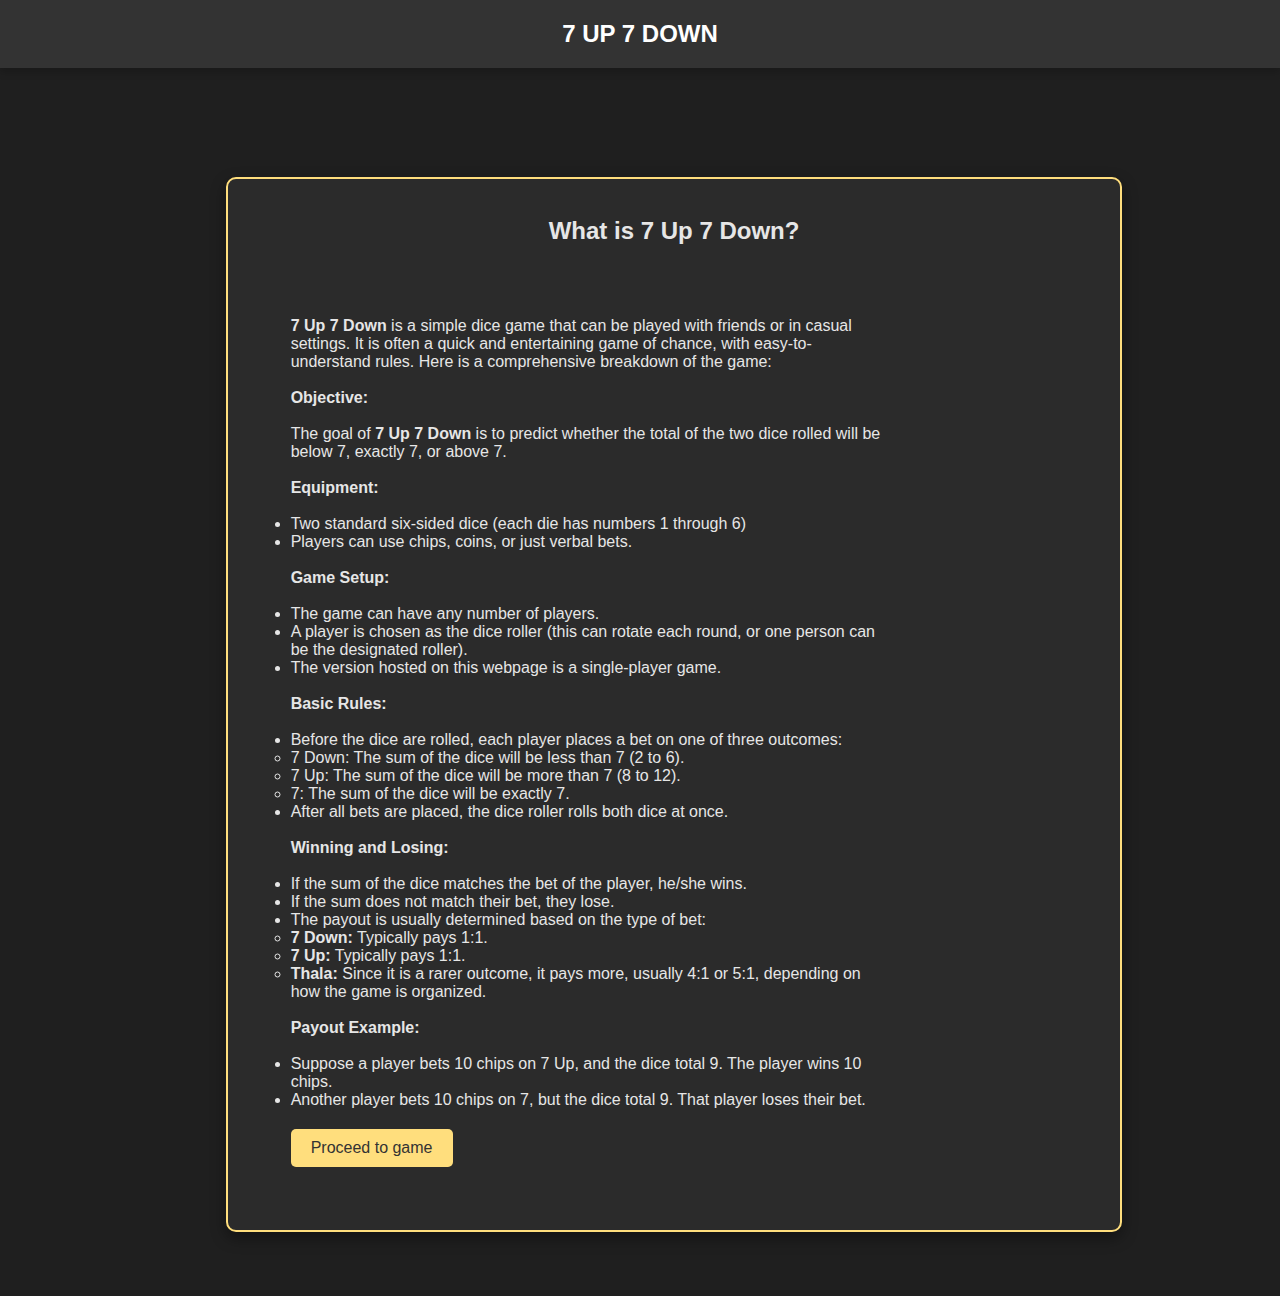
<file: index.html>
<!DOCTYPE html>
<html lang="en">
<head>
    <meta charset="UTF-8">
    <meta name="viewport" content="width=device-width, initial-scale=1.0">
    <title>7 Up 7 Down</title>
    <link rel="shortcut icon" href="black_logo.png" type="image/png">
    <link rel="stylesheet" href="home.css">
</head>
<body>
    <nav>
        <div class="navbar-div">
            <h2>7 UP 7 DOWN</h2>
        </div>
    </nav>

    <section>
        <div class="game-rules">
            <br>
            <h2>What is 7 Up 7 Down?</h2>
            <section class="game-desc">
                <p class="game-info">
                    <strong>7 Up 7 Down</strong> is a simple dice game that can be played with friends or in casual settings. It is often a quick and entertaining game of chance, with easy-to-understand rules. Here is a comprehensive breakdown of the game:
                </p>

                <br>
                <p class="game-info"><strong>Objective:</strong> <br><br>The goal of <strong>7 Up 7 Down</strong> is to predict whether the total of the two dice rolled will be below 7, exactly 7, or above 7.</p>
                
                <br>
                <p class="game-info"><strong>Equipment:</strong></p>
                <br>
                <ul class="game-info">
                    <li>Two standard six-sided dice (each die has numbers 1 through 6)</li>
                    <li>Players can use chips, coins, or just verbal bets.</li>
                </ul>

                <br>
                <p class="game-info"><strong>Game Setup:</strong></p>
                <br>
                <ul class="game-info">
                    <li>The game can have any number of players.</li>
                    <li>A player is chosen as the dice roller (this can rotate each round, or one person can be the designated roller).</li>
                    <li>The version hosted on this webpage is a single-player game.</li>
                </ul>

                <br>
                <p class="game-info"><strong>Basic Rules:</strong></p>
                <br>
                <ul class="game-info">
                    <li>Before the dice are rolled, each player places a bet on one of three outcomes:
                        <ul>
                            <li>7 Down: The sum of the dice will be less than 7 (2 to 6).</li>
                            <li>7 Up: The sum of the dice will be more than 7 (8 to 12).</li>
                            <li>7: The sum of the dice will be exactly 7.</li>
                        </ul>
                    </li>
                    <li>After all bets are placed, the dice roller rolls both dice at once.</li>
                </ul>

                <br>
                <p class="game-info"><strong>Winning and Losing:</strong></p>
                <br>
                <ul class="game-info">
                    <li>If the sum of the dice matches the bet of the player, he/she wins.</li>
                    <li>If the sum does not match their bet, they lose.</li>
                    <li>The payout is usually determined based on the type of bet:
                        <ul>
                            <li><strong>7 Down:</strong> Typically pays 1:1.</li>
                            <li><strong>7 Up:</strong> Typically pays 1:1.</li>
                            <li><strong>Thala:</strong> Since it is a rarer outcome, it pays more, usually 4:1 or 5:1, depending on how the game is organized.</li>
                        </ul>
                    </li>
                </ul>

                <br>
                <p class="game-info"><strong>Payout Example:</strong></p>
                <br>
                <ul class="game-info">
                    <li>Suppose a player bets 10 chips on 7 Up, and the dice total 9. The player wins 10 chips.</li>
                    <li>Another player bets 10 chips on 7, but the dice total 9. That player loses their bet.</li>
                </ul>

                <!-- Button to proceed to the game -->
                <p class="game-info">
                    <button>
                        <a href="game.html" style="text-decoration: none; color: inherit;">Proceed to game</a>
                    </button>
                </p>
            </section>
        </div>
    </section>
    <audio autoplay loop hidden>
        <source src="Sudden_Delight_25.mp3" type="audio/mpeg">
    </audio>
</body>
</html>
</file>
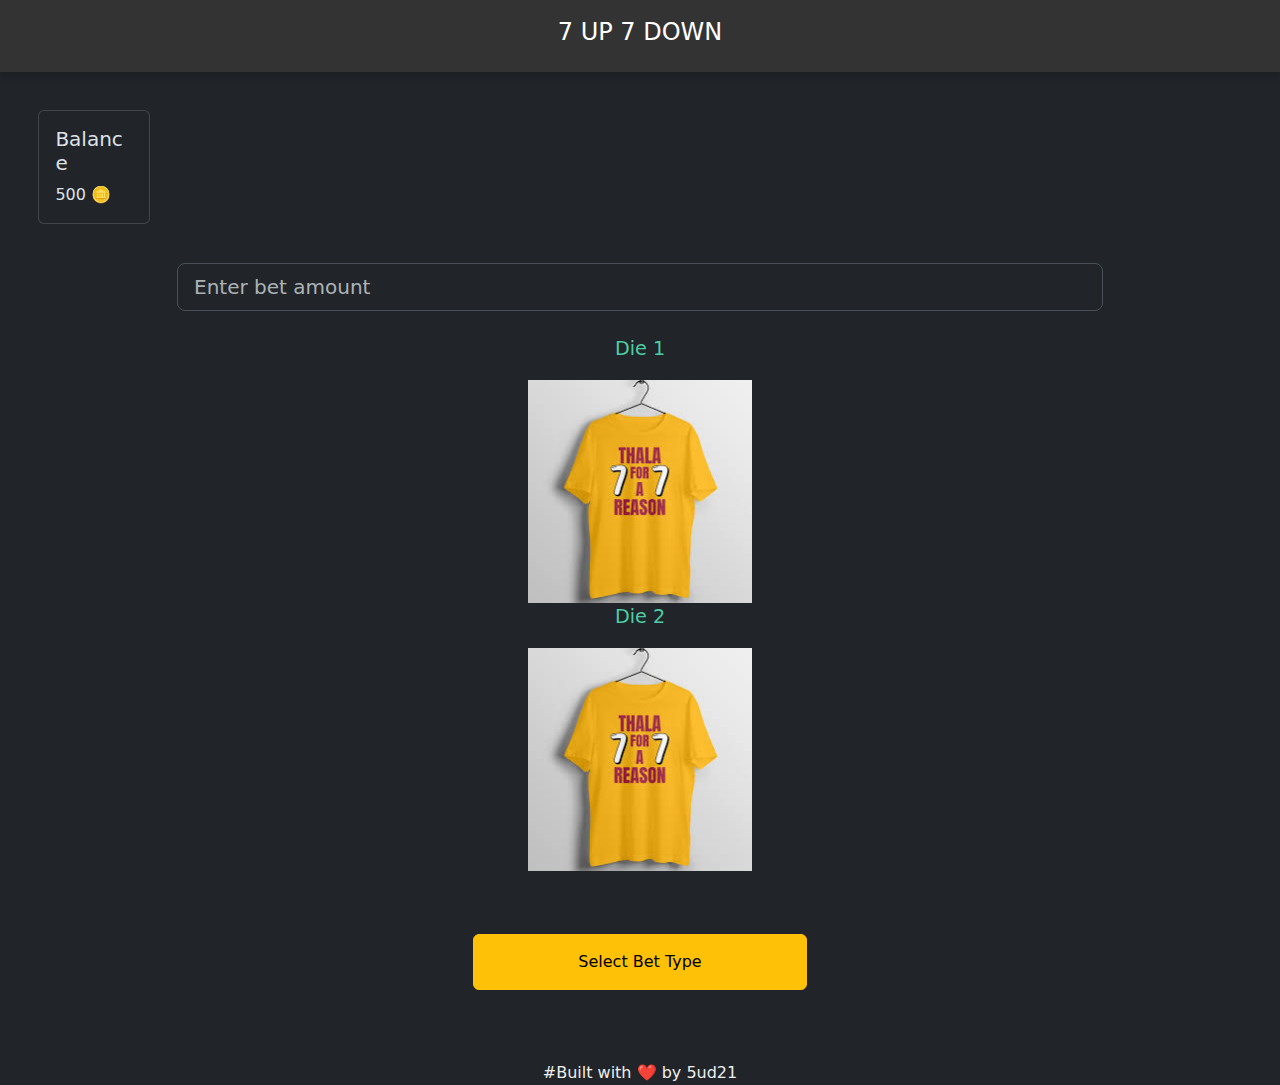
<file: game.html>
<!DOCTYPE html>
<html lang="en" data-bs-theme="dark">
<head>
    <meta charset="UTF-8">
    <meta name="viewport" content="width=device-width, initial-scale=1.0">
    <title>7 Up 7 Down</title>
    <link rel="shortcut icon" href="black_logo.png" type="image/png">
    <link rel="stylesheet" href="styles.css">
    <link rel="stylesheet" href="https://cdnjs.cloudflare.com/ajax/libs/font-awesome/6.5.1/css/all.min.css" integrity="sha512-DTOQO9RWCH3ppGqcWaEA1BIZOC6xxalwEsw9c2QQeAIftl+Vegovlnee1c9QX4TctnWMn13TZye+giMm8e2LwA==" crossorigin="anonymous" referrerpolicy="no-referrer" />
    <link href="https://cdn.jsdelivr.net/npm/bootstrap@5.3.3/dist/css/bootstrap.min.css" rel="stylesheet" integrity="sha384-QWTKZyjpPEjISv5WaRU9OFeRpok6YctnYmDr5pNlyT2bRjXh0JMhjY6hW+ALEwIH" crossorigin="anonymous">
</head>
<body>
    <nav>
        <div class="navbar-div">
            <h2>7 UP 7 DOWN</h2>
        </div>
    </nav>
    <header>
        <div class="card" style="width: 7rem;">
            <div class="card-body">
              <h5 class="card-title">Balance</h5>
              <span id="balance-span" class="card-text">500</span>
              <span>🪙</span>
            </div>
          </div>
    </header> 
    <div class="container"> <!-- Container -->
        <div class="row">
            <label for="colFormLabelLg" class="col-sm-1 col-form-label col-form-label-sm-5"></label>
            <div class="col-sm-10">
              <input type="number" class="form-control form-control-lg" id="colFormLabelLg" placeholder="Enter bet amount" required>
            </div>
          </div> 
          <br>
      <div class="dice"> <!-- div for P1 -->
          <p>Die 1</p>
  
          <img class="dice_img" src="die_t_shirt.jpeg">
      </div>
       <div class="dice"> <!-- div for P2 -->
          <p>Die 2</p>

          <img class="dice_img" src="die_t_shirt.jpeg">
       </div>
       <br>
       <p id="win-para" class = "result-para" style="display:none;">Hooray! You've won the bet🥳</p>
       <p id="lose-para" class = "result-para" style="display:none;">You've lost the bet! That's sed😢</p>
       <p id="reload-para" style="display:none;">Game over🫠, Press the button below to start over!</p>
       <div class="button-container"> <!-- div for button -->
        <button type="submit" class="btn btn-warning select_bet_type">Select Bet Type</button>
        <button type="button" class="btn btn-warning 7_down bet_type" style="display:none;">7⬇️</button>
        <button type="button" class="btn btn-warning sev bet_type" style="display:none;">7</button>
        <button type="button" class="btn btn-warning 7_up bet_type" style="display:none;">7⬆️</button>
        <button type="button" class="btn btn-warning continue play-again" style="display:none;">Play-Again🔄️</button>
        <button type="button" class="btn btn-warning continue exit" style="display:none;">Exit</button>
        <button type="button" class="btn btn-warning reload-game" style="display:none;">Reload Game</button>
       </div>
       </div>
    <audio autoplay loop hidden>
        <source src="balle_lakka_25.mp3" type="audio/mpeg">
    </audio>
    <audio autoplay loop hidden>
        <source src="moye_moye_15.mp3" type="audio/mpeg">
    </audio>
       <!-- JavaScript file -->
  <!-- Let's not forget the footer -->
   <footer>
      #Built with ❤️ by 5ud21
    </footer>
    <script src="dice.js"></script>
    <script src="https://cdn.jsdelivr.net/npm/bootstrap@5.3.3/dist/js/bootstrap.bundle.min.js" integrity="sha384-YvpcrYf0tY3lHB60NNkmXc5s9fDVZLESaAA55NDzOxhy9GkcIdslK1eN7N6jIeHz" crossorigin="anonymous"></script>
</body>
</html>
</file>
<file: home.css>
* {
    margin: 0;
    padding: 0;
    box-sizing: border-box;
}

body {
    width: 100vw;
    height: 100vh;
    background-color: #1f1f1f; /* Dark theme background */
    color: #e6e6e6; /* Light text */
    font-family: 'Trebuchet MS', 'Lucida Sans Unicode', 'Lucida Grande', 'Lucida Sans', Arial, sans-serif;
    display: flex;
    flex-direction: column;
    align-items: center;
    justify-content: flex-start;
}

nav {
    display: flex;
    justify-content: center;
    align-items: center;
    background-color: #333333; /* Darker navbar */
    height: 8%;
    width: 100%;
    box-shadow: 0px 4px 8px rgba(0, 0, 0, 0.2); /* Navbar shadow */
}

.navbar-div {
    display: flex;
    justify-content: center;  
    align-items: center;      
    padding: 20px;
    width: 100%;              
}

.navbar-div h2 {
    color: #fff;              
    font-size: 24px;
    display: flex;
    align-items: center;
    gap: 10px;                
    text-align: center;
    flex-wrap: wrap;   
}

.navbar-div img {
    height: 50px;
    width: auto;
    vertical-align: middle;
}

section {
    width: 80%;
    margin-top: 3.5%;
    padding: 5%;
}

.game-rules {
    text-align: center;
    position: relative;
    left:3.8%;
    border: 2px solid #ffde7d;
    border-radius: 10px;
    padding: 20px;
    background-color: #2b2b2b;
    box-shadow: 0 6px 15px rgba(0, 0, 0, 0.4);
    transition: transform 0.3s ease-in-out, box-shadow 0.3s ease-in-out;
}

.game-rules:hover {
    transform: scale(1.02);
    box-shadow: 0 8px 20px rgba(0, 0, 0, 0.6);
}

.game-desc {
    display: flex;
    flex-direction: column;
    justify-content: space-around;
    text-align: left;
}

button {
    margin-top: 20px;
    padding: 10px 20px;
    background-color: #ffde7d;
    color: #333333;
    border: none;
    border-radius: 5px;
    cursor: pointer;
    font-size: 1rem;
    transition: background-color 0.3s ease;
}

button:hover {
    background-color: #e6c46d;
}


@media (max-width: 1200px) {
    .navbar-div {
        width: 70%;
    }
    .game-rules {
        width: 90%;
    }
}

@media (max-width: 768px) {
    .navbar-div {
        width: 80%;
    }
    section {
        width: 90%;
        padding: 2%;
    }
    .navbar-div h2 {
        font-size: 18px;        /* Reduce font size on smaller screens */
    }

    .navbar-div img {
        height: 40px;           
    }
}

@media (max-width: 480px) {
    .navbar-div {
        width: 90%;
    }
    .navbar-div h2 {
        font-size: 16px;
    }
    .navbar-div img {
        height: 35px;
    }
    .game-rules {
        padding: 10px;
    }
    button {
        padding: 8px 16px;
        font-size: 0.9rem;
    }
}
</file>
<file: styles.css>
* {
    margin: 0;
    padding: 0;
    box-sizing: border-box;
}

.navbar-div img {
    height: 50px;
    width: auto;
    vertical-align: middle;
}
.navbar-div h2 {
    color: #fff;              
    font-size: 24px;
    display: flex;
    align-items: center;
    gap: 10px;                
    text-align: center;
    flex-wrap: wrap;   
}
.navbar-div {
    display: flex;
    justify-content: center;  
    align-items: center;      
    padding: 20px;
    width: 100%;              
}
nav {
    display: flex;
    justify-content: center;
    align-items: center;
    background-color: #333333; /* Darker navbar */
    height: 8%;
    width: 100%;
    box-shadow: 0px 4px 8px rgba(0, 0, 0, 0.2); /* Navbar shadow */
}
.container {
    width: 55%;
    display: flex;
    flex-direction: column;
    justify-content: center;
    margin: auto;
    text-align: center;
    position: relative;
  }


footer{
    position: relative;
}
header{
    padding:3%;
}
  
  /* Two */
  .dice {
    text-align: center;
    display: inline-block;
  
  }
  
  /* Three */
  body {
    width: 100vw;
    height: 100vh;
    background-color: #393E46;
    font-family: 'Trebuchet MS', 'Lucida Sans Unicode', 'Lucida Grande', 'Lucida Sans', Arial, sans-serif;
  }
  
  
  /* Five */
  p {
    font-size: 1.2rem;
    color: #4ECCA3;
  }
  
  /* Six */
  img {
    width: 20%;
  }
  
  /* Seven */
  .button-container {
    margin-top: 2rem;
    width: 100%;
    height: 70px;
    display: flex;
    gap:3%;
    justify-content: center;
    align-items: center;
  }
  
  /* Eight */
  button {
    width: 30%;
    height: 80%;
    font-size: 1.2rem;
    color: white;
    border: none;
    outline: none;
    cursor: pointer;
    border-radius: 5px;
    background-color: #4ECCA3;
  }
  
  /* Nine */
  button:hover {
    background-color: #4ECCA3;
    transform: scale(1.05);
    box-shadow: 0 0 20px rgba(4, 217, 18, 0.8);
  }
  
  /* Ten */
  footer {
    margin-top: 5%;
    color: #EEEEEE;
    text-align: center;
  }
</file>
